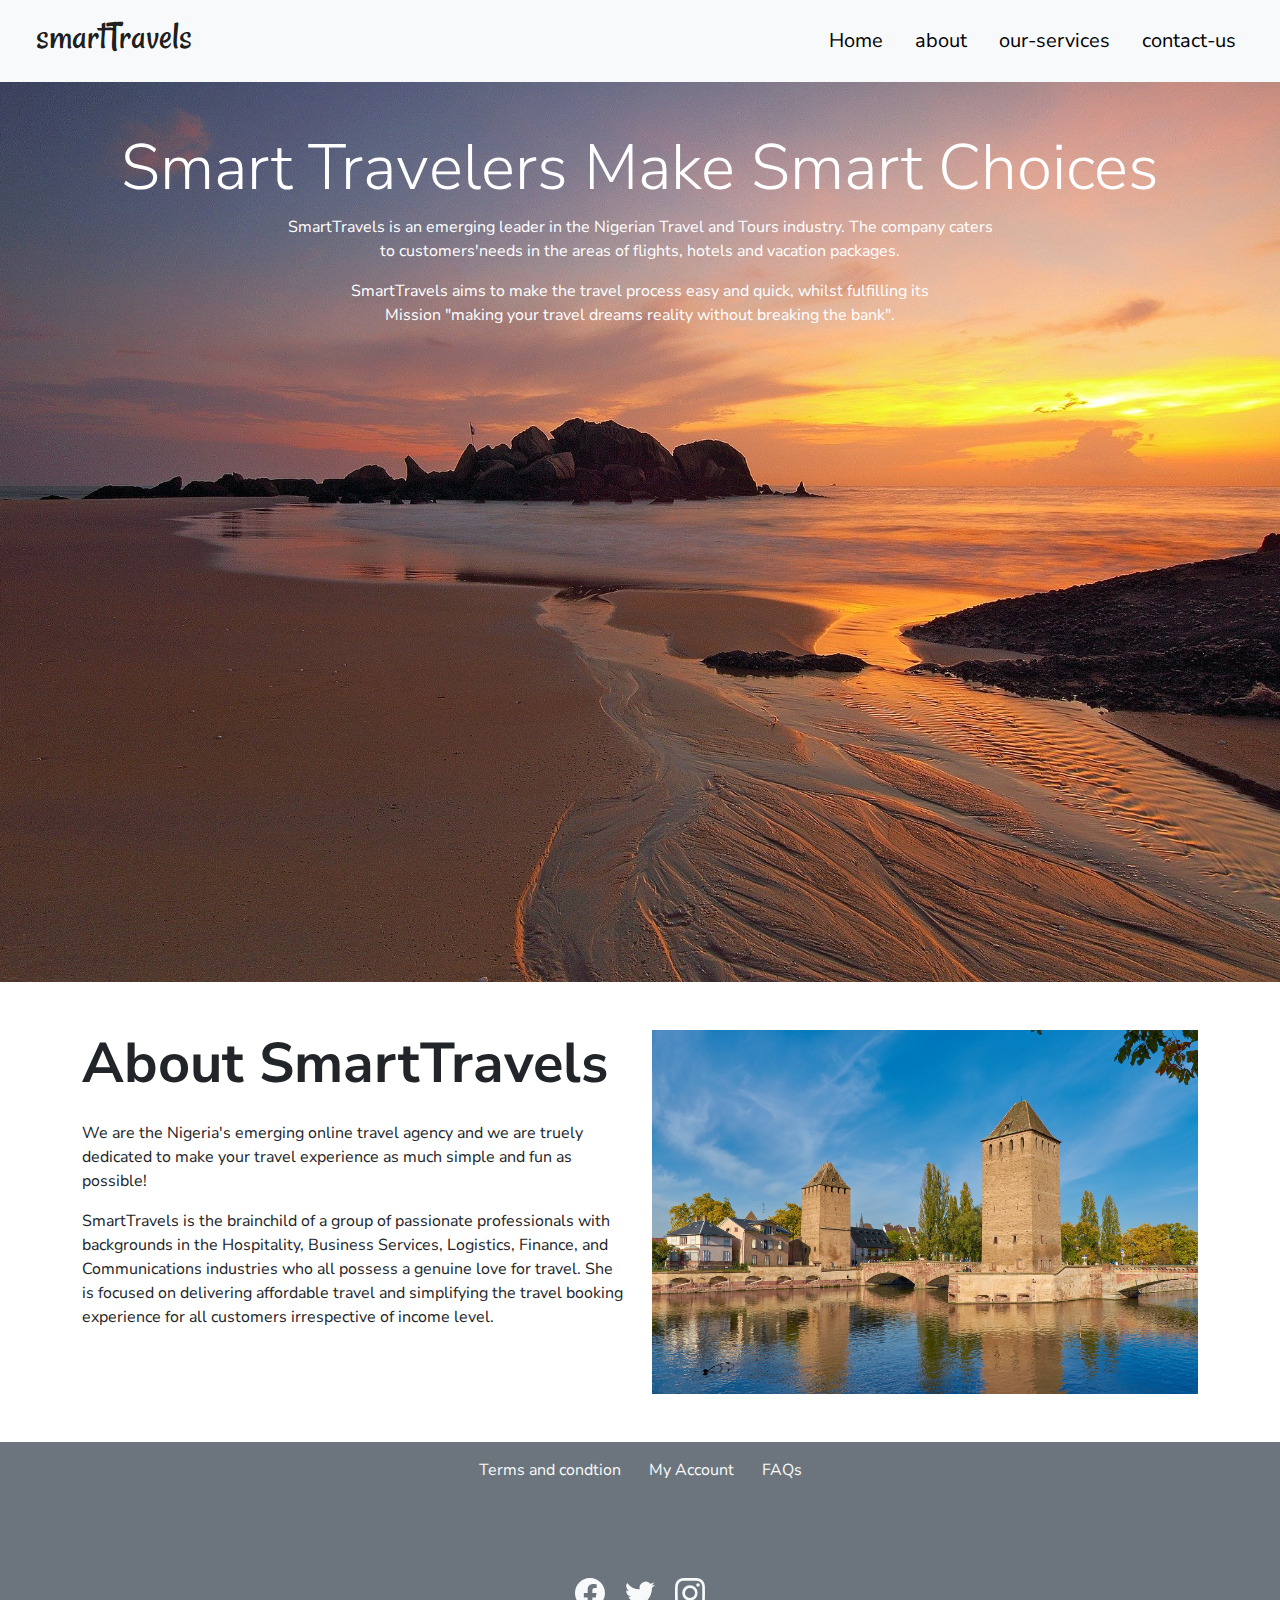
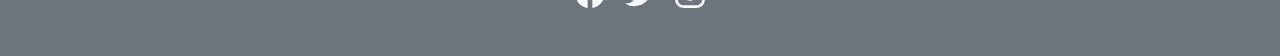
<file: about.html>
<!DOCTYPE html>
<html lang="en">
<head>
    <meta charset="UTF-8">
    <meta http-equiv="X-UA-Compatible" content="IE=edge">
    <meta name="viewport" content="width=device-width, initial-scale=1.0">
    <title>about</title>
    <link rel="stylesheet" href="./css/bootstrap.min.css">
    <link rel="stylesheet" href="./css/style.css">
</head>
<body>
    <nav class="navbar navbar-expand-lg navbar-light bg-light px-4">
        <div class="container-fluid">
          <a class="navbar-brand" href="./index.html"><h1>smartTravels</h1></a>
          <button class="navbar-toggler" type="button" data-bs-toggle="collapse" data-bs-target="#navbarSupportedContent" aria-controls="navbarSupportedContent" aria-expanded="false" aria-label="Toggle navigation">
            <span class="navbar-toggler-icon"></span>
          </button>
          <div class="collapse navbar-collapse" id="navbarSupportedContent">
            <ul class="navbar-nav ms-auto">
              <li class="nav-item">
                <a class="nav-link active text-black fs-5 pe-4" aria-current="page" href="./index.html">Home</a>
              </li>
              <li class="nav-item">
                <a class="nav-link active text-black fs-5 pe-4" href="./about.html">about</a>
              </li>
              <li class="nav-item">
                <a class="nav-link active text-black fs-5 pe-4" href="./our-services.html">our-services</a>
              </li>
              <li class="nav-item">
                <a class="nav-link active text-black fs-5" href="./contact-us.html">contact-us</a>
              </li>
            </ul>
          </div>
        </div>
      </nav>
    <section class="about-bgd vh-100 text-white text-center">
        <div>
            <h2 class="display-3 pt-5">Smart Travelers Make Smart Choices</h2>
            <p>SmartTravels is an emerging leader in the Nigerian Travel and Tours industry. 
                The company caters  <br> to customers'needs in the areas of flights, hotels and 
                vacation packages.</p>
            <p>SmartTravels aims to make the travel process easy and quick, whilst 
                fulfilling its <br>Mission "making your travel dreams reality without breaking the bank".</p>
        </div>
    </section>
    <section class="container py-5">
        <div class="row">
            <div class="col-12 col-md-12 col-lg-6">
                <h2 class="display-4 pb-3 fw-bold">About SmartTravels</h2>
                <p>We are the Nigeria's emerging online travel agency and we are truely dedicated 
                    to make your travel experience as much simple and fun as possible!</p>
                <p>SmartTravels is the brainchild of a group of passionate professionals with 
                    backgrounds in the Hospitality, Business Services, Logistics, Finance, 
                    and Communications industries who all possess a genuine love for travel.
                    She is focused on delivering affordable travel and simplifying the travel booking 
                    experience for all customers irrespective of income level.</p>
            </div>
            <div class="col-12 col-md-12 col-lg-6">
                <img src="./images/place.jpg" alt="image of a place" class="img-fluid">
            </div>
        </div>
    </section>
    <footer class="bg-secondary text-light text-center pt-3 pb-5">
        <div class="pb-5">
            <span>Terms and condtion</span>
            <span class="px-4">My Account</span>
            <span>FAQs</span>
        </div>
        <div class="pt-5">
            <span><svg xmlns="http://www.w3.org/2000/svg" width="30" height="30" fill="currentColor" class="bi bi-facebook" viewBox="0 0 16 16">
                <path d="M16 8.049c0-4.446-3.582-8.05-8-8.05C3.58 0-.002 3.603-.002 8.05c0 4.017 2.926 7.347 6.75 7.951v-5.625h-2.03V8.05H6.75V6.275c0-2.017 1.195-3.131 3.022-3.131.876 0 1.791.157 1.791.157v1.98h-1.009c-.993 0-1.303.621-1.303 1.258v1.51h2.218l-.354 2.326H9.25V16c3.824-.604 6.75-3.934 6.75-7.951z"/>
                </svg> </span>
           <span class="px-3"><svg xmlns="http://www.w3.org/2000/svg" width="30" height="30" fill="currentColor" class="bi bi-twitter" viewBox="0 0 16 16">
            <path d="M5.026 15c6.038 0 9.341-5.003 9.341-9.334 0-.14 0-.282-.006-.422A6.685 6.685 0 0 0 16 3.542a6.658 6.658 0 0 1-1.889.518 3.301 3.301 0 0 0 1.447-1.817 6.533 6.533 0 0 1-2.087.793A3.286 3.286 0 0 0 7.875 6.03a9.325 9.325 0 0 1-6.767-3.429 3.289 3.289 0 0 0 1.018 4.382A3.323 3.323 0 0 1 .64 6.575v.045a3.288 3.288 0 0 0 2.632 3.218 3.203 3.203 0 0 1-.865.115 3.23 3.23 0 0 1-.614-.057 3.283 3.283 0 0 0 3.067 2.277A6.588 6.588 0 0 1 .78 13.58a6.32 6.32 0 0 1-.78-.045A9.344 9.344 0 0 0 5.026 15z"/>
            </svg></span>
            <span><svg xmlns="http://www.w3.org/2000/svg" width="30" height="30" fill="currentColor" class="bi bi-instagram" viewBox="0 0 16 16">
                <path d="M8 0C5.829 0 5.556.01 4.703.048 3.85.088 3.269.222 2.76.42a3.917 3.917 0 0 0-1.417.923A3.927 3.927 0 0 0 .42 2.76C.222 3.268.087 3.85.048 4.7.01 5.555 0 5.827 0 8.001c0 2.172.01 2.444.048 3.297.04.852.174 1.433.372 1.942.205.526.478.972.923 1.417.444.445.89.719 1.416.923.51.198 1.09.333 1.942.372C5.555 15.99 5.827 16 8 16s2.444-.01 3.298-.048c.851-.04 1.434-.174 1.943-.372a3.916 3.916 0 0 0 1.416-.923c.445-.445.718-.891.923-1.417.197-.509.332-1.09.372-1.942C15.99 10.445 16 10.173 16 8s-.01-2.445-.048-3.299c-.04-.851-.175-1.433-.372-1.941a3.926 3.926 0 0 0-.923-1.417A3.911 3.911 0 0 0 13.24.42c-.51-.198-1.092-.333-1.943-.372C10.443.01 10.172 0 7.998 0h.003zm-.717 1.442h.718c2.136 0 2.389.007 3.232.046.78.035 1.204.166 1.486.275.373.145.64.319.92.599.28.28.453.546.598.92.11.281.24.705.275 1.485.039.843.047 1.096.047 3.231s-.008 2.389-.047 3.232c-.035.78-.166 1.203-.275 1.485a2.47 2.47 0 0 1-.599.919c-.28.28-.546.453-.92.598-.28.11-.704.24-1.485.276-.843.038-1.096.047-3.232.047s-2.39-.009-3.233-.047c-.78-.036-1.203-.166-1.485-.276a2.478 2.478 0 0 1-.92-.598 2.48 2.48 0 0 1-.6-.92c-.109-.281-.24-.705-.275-1.485-.038-.843-.046-1.096-.046-3.233 0-2.136.008-2.388.046-3.231.036-.78.166-1.204.276-1.486.145-.373.319-.64.599-.92.28-.28.546-.453.92-.598.282-.11.705-.24 1.485-.276.738-.034 1.024-.044 2.515-.045v.002zm4.988 1.328a.96.96 0 1 0 0 1.92.96.96 0 0 0 0-1.92zm-4.27 1.122a4.109 4.109 0 1 0 0 8.217 4.109 4.109 0 0 0 0-8.217zm0 1.441a2.667 2.667 0 1 1 0 5.334 2.667 2.667 0 0 1 0-5.334z"/>
              </svg></span>
        </div>
    </footer>
    <script src="./script/bootstrap.min.js"></script>
</body>
</html>
</file>
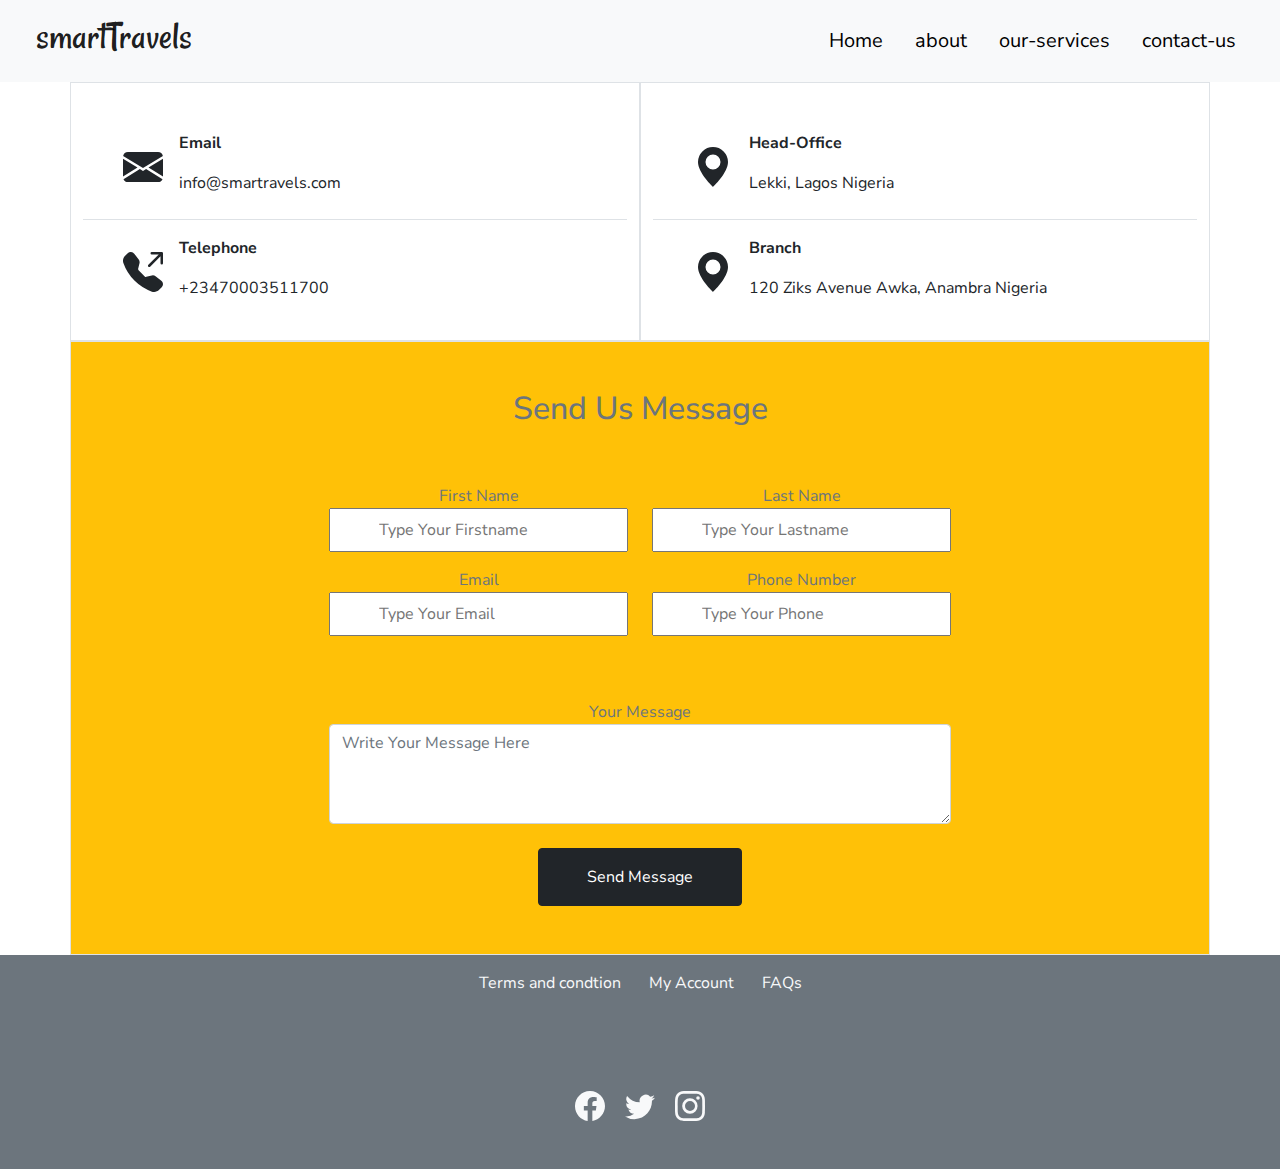
<file: contact-us.html>
<!DOCTYPE html>
<html lang="en">
<head>
    <meta charset="UTF-8">
    <meta http-equiv="X-UA-Compatible" content="IE=edge">
    <meta name="viewport" content="width=device-width, initial-scale=1.0">
    <title>Contact-Us</title>
    <link rel="stylesheet" href="./css/bootstrap.min.css">
    <link rel="stylesheet" href="./css/style.css">
</head>
<body>
    <nav class="navbar navbar-expand-lg navbar-light bg-light px-4">
        <div class="container-fluid">
          <a class="navbar-brand" href="./index.html"><h1>smartTravels</h1></a>
          <button class="navbar-toggler" type="button" data-bs-toggle="collapse" data-bs-target="#navbarSupportedContent" aria-controls="navbarSupportedContent" aria-expanded="false" aria-label="Toggle navigation">
            <span class="navbar-toggler-icon"></span>
          </button>
          <div class="collapse navbar-collapse" id="navbarSupportedContent">
            <ul class="navbar-nav ms-auto">
              <li class="nav-item">
                <a class="nav-link active text-black fs-5 pe-4" aria-current="page" href="./index.html">Home</a>
              </li>
              <li class="nav-item">
                <a class="nav-link active text-black fs-5 pe-4" href="./about.html">about</a>
              </li>
              <li class="nav-item">
                <a class="nav-link active text-black fs-5 pe-4" href="./our-services.html">our-services</a>
              </li>
              <li class="nav-item">
                <a class="nav-link active text-black fs-5" href="./contact-us.html">contact-us</a>
              </li>
            </ul>
          </div>
        </div>
      </nav>
    <section class="bg-white">
        <div class="container">
            <div class="row">
                <div class="col-12 col-md-12 col-lg-6 col-xxl-6 bg-white border">
                    <div class="container pt-5 pb-2 d-flex border-bottom">
                        <div class="p-3">
                            <svg xmlns="http://www.w3.org/2000/svg" width="40" height="40" fill="currentColor" class="bi bi-envelope-fill" viewBox="0 0 16 16">
                                <path d="M.05 3.555A2 2 0 0 1 2 2h12a2 2 0 0 1 1.95 1.555L8 8.414.05 3.555zM0 4.697v7.104l5.803-3.558L0 4.697zM6.761 8.83l-6.57 4.027A2 2 0 0 0 2 14h12a2 2 0 0 0 1.808-1.144l-6.57-4.027L8 9.586l-1.239-.757zm3.436-.586L16 11.801V4.697l-5.803 3.546z"/>
                            </svg>
                        </div>
                        <div>
                            <p class="fw-bold">Email</p>
                            <p>info@smartravels.com</p>
                        </div>
                    </div>
                    <div class="container pt-3 pb-4 d-flex">
                        <div class="p-3">
                            <svg xmlns="http://www.w3.org/2000/svg" width="40" height="40" fill="currentColor" class="bi bi-telephone-outbound-fill" viewBox="0 0 16 16">
                                <path fill-rule="evenodd" d="M1.885.511a1.745 1.745 0 0 1 2.61.163L6.29 2.98c.329.423.445.974.315 1.494l-.547 2.19a.678.678 0 0 0 .178.643l2.457 2.457a.678.678 0 0 0 .644.178l2.189-.547a1.745 1.745 0 0 1 1.494.315l2.306 1.794c.829.645.905 1.87.163 2.611l-1.034 1.034c-.74.74-1.846 1.065-2.877.702a18.634 18.634 0 0 1-7.01-4.42 18.634 18.634 0 0 1-4.42-7.009c-.362-1.03-.037-2.137.703-2.877L1.885.511zM11 .5a.5.5 0 0 1 .5-.5h4a.5.5 0 0 1 .5.5v4a.5.5 0 0 1-1 0V1.707l-4.146 4.147a.5.5 0 0 1-.708-.708L14.293 1H11.5a.5.5 0 0 1-.5-.5z"/>
                            </svg>
                        </div>
                        <div>
                            <p class="fw-bold">Telephone</p>
                            <p>+23470003511700</p>
                        </div>
                    </div>
                </div>
                <div class="col-12 col-md-12 col-lg-6 col-xxl-6 bg-white border">
                    <div class="container pt-5 pb-2 d-flex border-bottom">
                        <div class="p-3">
                            <svg xmlns="http://www.w3.org/2000/svg" width="40" height="40" fill="currentColor" class="bi bi-geo-alt-fill" viewBox="0 0 16 16">
                                <path d="M8 16s6-5.686 6-10A6 6 0 0 0 2 6c0 4.314 6 10 6 10zm0-7a3 3 0 1 1 0-6 3 3 0 0 1 0 6z"/>
                              </svg>
                        </div>
                        <div>
                            <p class="fw-bold">Head-Office</p>
                            <p>Lekki, Lagos Nigeria</p>
                        </div>
                    </div>
                    <div class="container pt-3 pb-4 d-flex">
                        <div class="p-3">
                            <svg xmlns="http://www.w3.org/2000/svg" width="40" height="40" fill="currentColor" class="bi bi-geo-alt-fill" viewBox="0 0 16 16">
                                <path d="M8 16s6-5.686 6-10A6 6 0 0 0 2 6c0 4.314 6 10 6 10zm0-7a3 3 0 1 1 0-6 3 3 0 0 1 0 6z"/>
                              </svg>
                        </div>
                        <div>
                            <p class="fw-bold">Branch</p>
                            <p>120 Ziks Avenue Awka, Anambra Nigeria</p>
                        </div>
                    </div>
                </div>
            </div>
        </div>
    </section>
    <section>
        <div class="container text-secondary text-center border bg-warning">
            <h2 class="py-5">Send Us Message</h2>
            <div class="container d-flex justify-content-md-center">
                <form action="submit">
                    <div class="row">
                        <div class="col-12 col-md-6">
                            <label for="">First Name</label><br>
                            <input type="text" placeholder="Type Your Firstname" class="py-2 px-5">
                        </div>
                        <div class="col-12 col-md-6">
                            <label for="">Last Name</label><br>
                            <input type="text" placeholder="Type Your Lastname" class="py-2 px-5">
                        </div>
                    </div>
                    <div class="row py-3">
                        <div class="col-12 col-md-6">
                            <label for="">Email</label><br>
                            <input type="text" placeholder="Type Your Email" class="py-2 px-5">
                        </div>
                        <div class="col-12 col-md-6">
                            <label for="">Phone Number</label><br>
                            <input type="text" placeholder="Type Your Phone" class="py-2 px-5">
                        </div>
                    </div>
                    <div class="row pt-5">
                        <div>
                            <label for="">Your Message</label><br>
                            <textarea name="" id=""  placeholder="Write Your Message Here" style="height: 100px" class="form-control"></textarea>
                        </div>
                    </div>
                    <div class="text-center pb-5 pt-4">
                        <button class="btn btn-dark py-3 px-5">Send Message</button>
                    </div>
                </form>
            </div>
        </div>
    </section>
    <footer class="bg-secondary text-light text-center pt-3 pb-5">
        <div class="pb-5">
            <span>Terms and condtion</span>
            <span class="px-4">My Account</span>
            <span>FAQs</span>
        </div>
        <div class="pt-5">
            <span><svg xmlns="http://www.w3.org/2000/svg" width="30" height="30" fill="currentColor" class="bi bi-facebook" viewBox="0 0 16 16">
                <path d="M16 8.049c0-4.446-3.582-8.05-8-8.05C3.58 0-.002 3.603-.002 8.05c0 4.017 2.926 7.347 6.75 7.951v-5.625h-2.03V8.05H6.75V6.275c0-2.017 1.195-3.131 3.022-3.131.876 0 1.791.157 1.791.157v1.98h-1.009c-.993 0-1.303.621-1.303 1.258v1.51h2.218l-.354 2.326H9.25V16c3.824-.604 6.75-3.934 6.75-7.951z"/>
                </svg> </span>
           <span class="px-3"><svg xmlns="http://www.w3.org/2000/svg" width="30" height="30" fill="currentColor" class="bi bi-twitter" viewBox="0 0 16 16">
            <path d="M5.026 15c6.038 0 9.341-5.003 9.341-9.334 0-.14 0-.282-.006-.422A6.685 6.685 0 0 0 16 3.542a6.658 6.658 0 0 1-1.889.518 3.301 3.301 0 0 0 1.447-1.817 6.533 6.533 0 0 1-2.087.793A3.286 3.286 0 0 0 7.875 6.03a9.325 9.325 0 0 1-6.767-3.429 3.289 3.289 0 0 0 1.018 4.382A3.323 3.323 0 0 1 .64 6.575v.045a3.288 3.288 0 0 0 2.632 3.218 3.203 3.203 0 0 1-.865.115 3.23 3.23 0 0 1-.614-.057 3.283 3.283 0 0 0 3.067 2.277A6.588 6.588 0 0 1 .78 13.58a6.32 6.32 0 0 1-.78-.045A9.344 9.344 0 0 0 5.026 15z"/>
            </svg></span>
            <span><svg xmlns="http://www.w3.org/2000/svg" width="30" height="30" fill="currentColor" class="bi bi-instagram" viewBox="0 0 16 16">
                <path d="M8 0C5.829 0 5.556.01 4.703.048 3.85.088 3.269.222 2.76.42a3.917 3.917 0 0 0-1.417.923A3.927 3.927 0 0 0 .42 2.76C.222 3.268.087 3.85.048 4.7.01 5.555 0 5.827 0 8.001c0 2.172.01 2.444.048 3.297.04.852.174 1.433.372 1.942.205.526.478.972.923 1.417.444.445.89.719 1.416.923.51.198 1.09.333 1.942.372C5.555 15.99 5.827 16 8 16s2.444-.01 3.298-.048c.851-.04 1.434-.174 1.943-.372a3.916 3.916 0 0 0 1.416-.923c.445-.445.718-.891.923-1.417.197-.509.332-1.09.372-1.942C15.99 10.445 16 10.173 16 8s-.01-2.445-.048-3.299c-.04-.851-.175-1.433-.372-1.941a3.926 3.926 0 0 0-.923-1.417A3.911 3.911 0 0 0 13.24.42c-.51-.198-1.092-.333-1.943-.372C10.443.01 10.172 0 7.998 0h.003zm-.717 1.442h.718c2.136 0 2.389.007 3.232.046.78.035 1.204.166 1.486.275.373.145.64.319.92.599.28.28.453.546.598.92.11.281.24.705.275 1.485.039.843.047 1.096.047 3.231s-.008 2.389-.047 3.232c-.035.78-.166 1.203-.275 1.485a2.47 2.47 0 0 1-.599.919c-.28.28-.546.453-.92.598-.28.11-.704.24-1.485.276-.843.038-1.096.047-3.232.047s-2.39-.009-3.233-.047c-.78-.036-1.203-.166-1.485-.276a2.478 2.478 0 0 1-.92-.598 2.48 2.48 0 0 1-.6-.92c-.109-.281-.24-.705-.275-1.485-.038-.843-.046-1.096-.046-3.233 0-2.136.008-2.388.046-3.231.036-.78.166-1.204.276-1.486.145-.373.319-.64.599-.92.28-.28.546-.453.92-.598.282-.11.705-.24 1.485-.276.738-.034 1.024-.044 2.515-.045v.002zm4.988 1.328a.96.96 0 1 0 0 1.92.96.96 0 0 0 0-1.92zm-4.27 1.122a4.109 4.109 0 1 0 0 8.217 4.109 4.109 0 0 0 0-8.217zm0 1.441a2.667 2.667 0 1 1 0 5.334 2.667 2.667 0 0 1 0-5.334z"/>
              </svg></span>
        </div>
    </footer>
    <script src="./script/bootstrap.min.js"></script>
</body>
</html>
</file>
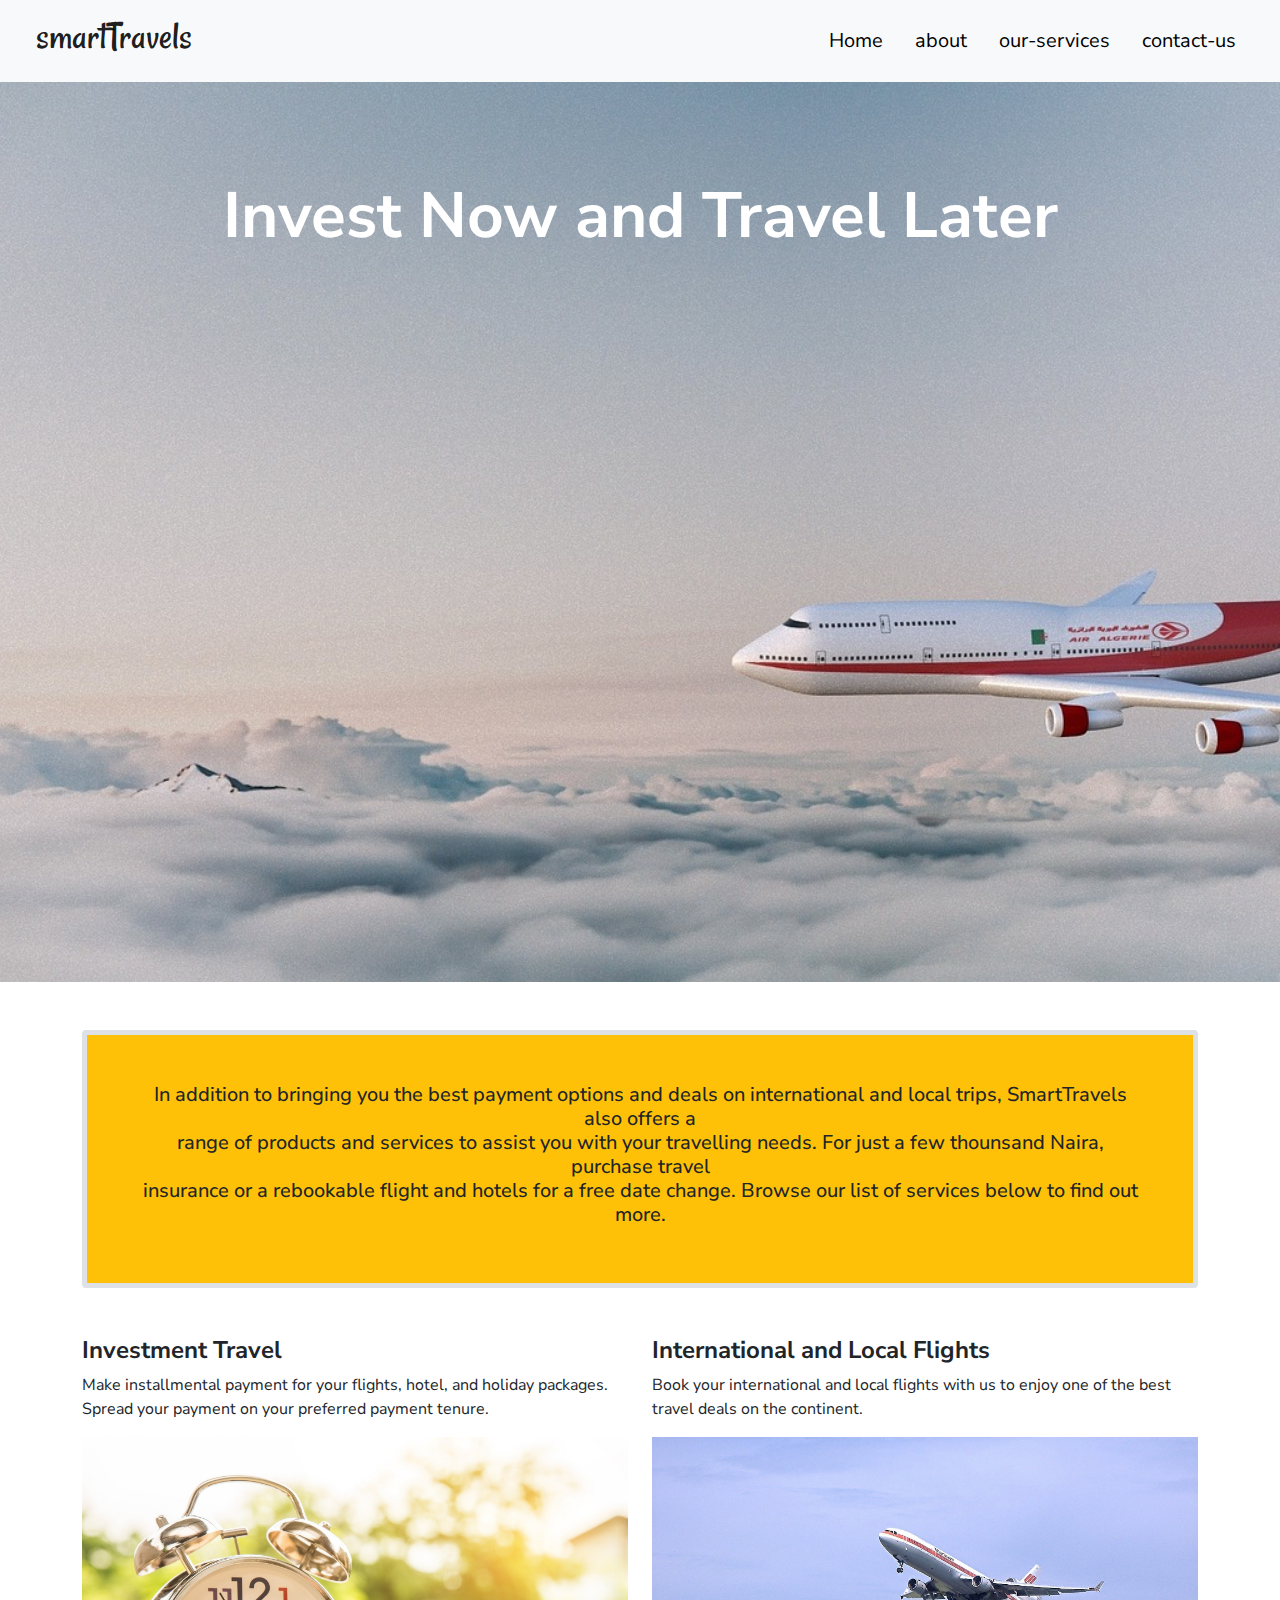
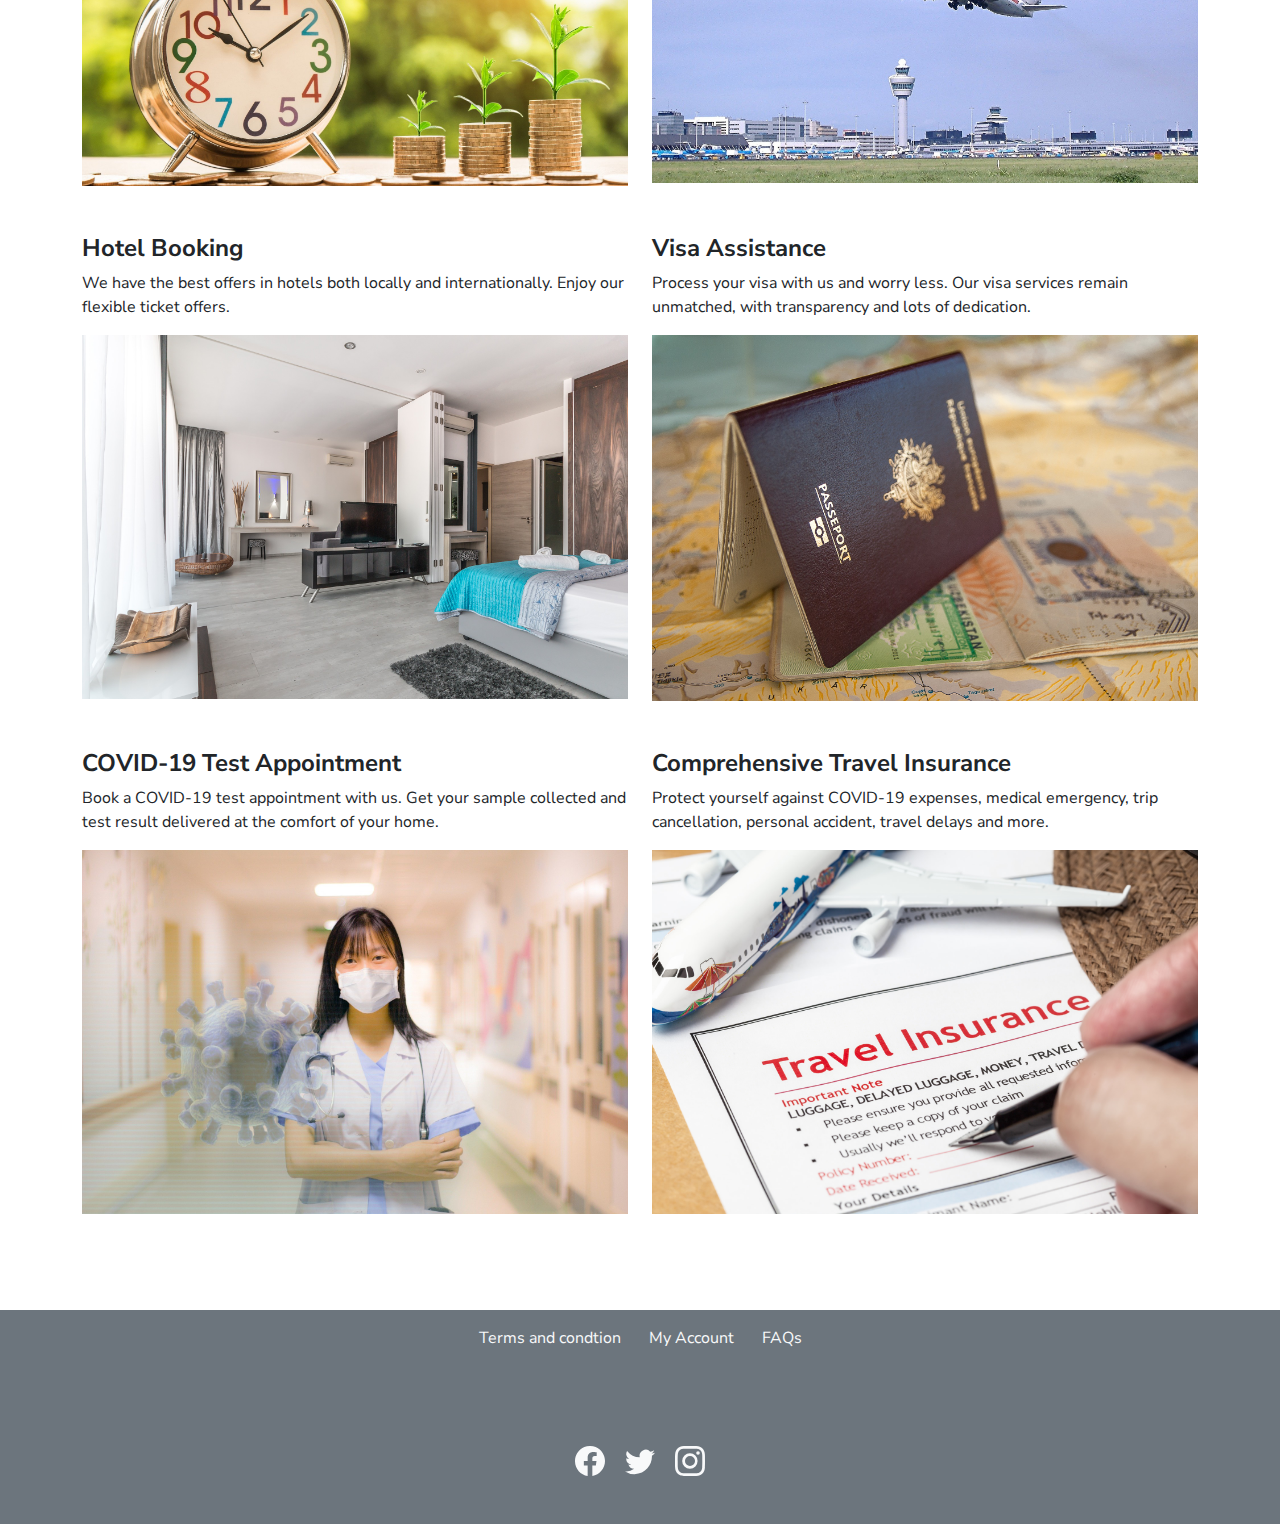
<file: our-services.html>
<!DOCTYPE html>
<html lang="en">
<head>
    <meta charset="UTF-8">
    <meta http-equiv="X-UA-Compatible" content="IE=edge">
    <meta name="viewport" content="width=device-width, initial-scale=1.0">
    <title>0ur-services</title>
    <link rel="stylesheet" href="./css/bootstrap.min.css">
    <link rel="stylesheet" href="./css/style.css">
</head>
<body>
    <nav class="navbar navbar-expand-lg navbar-light bg-light px-4">
        <div class="container-fluid">
          <a class="navbar-brand" href="./index.html"><h1>smartTravels</h1></a>
          <button class="navbar-toggler" type="button" data-bs-toggle="collapse" data-bs-target="#navbarSupportedContent" aria-controls="navbarSupportedContent" aria-expanded="false" aria-label="Toggle navigation">
            <span class="navbar-toggler-icon"></span>
          </button>
          <div class="collapse navbar-collapse" id="navbarSupportedContent">
            <ul class="navbar-nav ms-auto">
              <li class="nav-item">
                <a class="nav-link active text-black fs-5 pe-4" aria-current="page" href="./index.html">Home</a>
              </li>
              <li class="nav-item">
                <a class="nav-link active text-black fs-5 pe-4" href="./about.html">about</a>
              </li>
              <li class="nav-item">
                <a class="nav-link active text-black fs-5 pe-4" href="./our-services.html">our-services</a>
              </li>
              <li class="nav-item">
                <a class="nav-link active text-black fs-5" href="./contact-us.html">contact-us</a>
              </li>
            </ul>
          </div>
        </div>
      </nav>
    <section class="service-bgd vh-100 text-center">
        <div class="pt-5">
            <h2 class="text-white display-3 fw-bold pt-5">Invest Now and Travel Later</h2>
        </div>
    </section>
    <section>
        <div class="container pt-5">
            <div class="container text-center p-5 bg-warning border rounded border-5">
                <h6 class="fs-5">In addition to bringing you the best payment options and deals on international
                    and local trips, SmartTravels also offers a <br> range of products and services to 
                    assist you with your travelling needs. For just a few thounsand Naira, purchase
                    travel <br> insurance or a rebookable flight and hotels for a free date change.
                    Browse our list of services below to find out more.</h6>
            </div>
            <div class="row py-5">
                <div class="col-15 col-md-6 col-lg-6">
                    <h4 class="fw-bold">Investment Travel</h4>
                    <p>Make installmental payment for your flights, hotel, and holiday packages.
                        Spread your payment on your preferred payment tenure.</p>
                    <img src="./images/invest-now.jpg" alt="invest-image" class="img-fluid pb-5">
                </div>
                <div class="col-15 col-md-6 col-lg-6">
                    <h4 class="fw-bold">International and Local Flights</h4>
                    <p>Book your international and local flights with us to enjoy
                        one of the best travel deals on the continent.</p>
                    <img src="./images/aviator.jpg" alt="invest-image" class="img-fluid pb-5">
                </div>
                <div class="col-15 col-md-6 col-lg-6">
                    <h4 class="fw-bold">Hotel Booking</h4>
                    <p>We have the best offers in hotels both locally and internationally.
                        Enjoy our flexible ticket offers.
                    </p>
                    <img src="./images/accomodation.jpg" alt="invest-image" class="img-fluid pb-5">
                </div>
                <div class="col-15 col-md-6 col-lg-6">
                    <h4 class="fw-bold">Visa Assistance</h4>
                    <p>Process your visa with us and worry less. Our visa services remain 
                        unmatched, with transparency and lots of dedication.</p>
                    <img src="./images/visa1.jpg" alt="invest-image" class="img-fluid pb-5">
                </div>
                <div class="col-15 col-md-6 col-lg-6">
                    <h4 class="fw-bold">COVID-19 Test Appointment</h4>
                    <p>Book a COVID-19 test appointment with us.
                        Get your sample collected and test result delivered at the comfort of your home.</p>
                    <img src="./images/covid.jpg" alt="invest-image" class="img-fluid pb-5">
                </div>
                <div class="col-15 col-md-6 col-lg-6">
                    <h4 class="fw-bold">Comprehensive Travel Insurance</h4>
                    <p>Protect yourself against COVID-19 expenses, medical emergency, 
                        trip cancellation, personal accident, travel delays and more.</p>
                    <img src="./images/best-travel-insurance.jpg" alt="invest-image" class="img-fluid pb-5">
                </div>
            </div>
        </div>
    </section>
    <footer class="bg-secondary text-light text-center pt-3 pb-5">
        <div class="pb-5">
            <span>Terms and condtion</span>
            <span class="px-4">My Account</span>
            <span>FAQs</span>
        </div>
        <div class="pt-5">
            <span><svg xmlns="http://www.w3.org/2000/svg" width="30" height="30" fill="currentColor" class="bi bi-facebook" viewBox="0 0 16 16">
                <path d="M16 8.049c0-4.446-3.582-8.05-8-8.05C3.58 0-.002 3.603-.002 8.05c0 4.017 2.926 7.347 6.75 7.951v-5.625h-2.03V8.05H6.75V6.275c0-2.017 1.195-3.131 3.022-3.131.876 0 1.791.157 1.791.157v1.98h-1.009c-.993 0-1.303.621-1.303 1.258v1.51h2.218l-.354 2.326H9.25V16c3.824-.604 6.75-3.934 6.75-7.951z"/>
                </svg> </span>
           <span class="px-3"><svg xmlns="http://www.w3.org/2000/svg" width="30" height="30" fill="currentColor" class="bi bi-twitter" viewBox="0 0 16 16">
            <path d="M5.026 15c6.038 0 9.341-5.003 9.341-9.334 0-.14 0-.282-.006-.422A6.685 6.685 0 0 0 16 3.542a6.658 6.658 0 0 1-1.889.518 3.301 3.301 0 0 0 1.447-1.817 6.533 6.533 0 0 1-2.087.793A3.286 3.286 0 0 0 7.875 6.03a9.325 9.325 0 0 1-6.767-3.429 3.289 3.289 0 0 0 1.018 4.382A3.323 3.323 0 0 1 .64 6.575v.045a3.288 3.288 0 0 0 2.632 3.218 3.203 3.203 0 0 1-.865.115 3.23 3.23 0 0 1-.614-.057 3.283 3.283 0 0 0 3.067 2.277A6.588 6.588 0 0 1 .78 13.58a6.32 6.32 0 0 1-.78-.045A9.344 9.344 0 0 0 5.026 15z"/>
            </svg></span>
            <span><svg xmlns="http://www.w3.org/2000/svg" width="30" height="30" fill="currentColor" class="bi bi-instagram" viewBox="0 0 16 16">
                <path d="M8 0C5.829 0 5.556.01 4.703.048 3.85.088 3.269.222 2.76.42a3.917 3.917 0 0 0-1.417.923A3.927 3.927 0 0 0 .42 2.76C.222 3.268.087 3.85.048 4.7.01 5.555 0 5.827 0 8.001c0 2.172.01 2.444.048 3.297.04.852.174 1.433.372 1.942.205.526.478.972.923 1.417.444.445.89.719 1.416.923.51.198 1.09.333 1.942.372C5.555 15.99 5.827 16 8 16s2.444-.01 3.298-.048c.851-.04 1.434-.174 1.943-.372a3.916 3.916 0 0 0 1.416-.923c.445-.445.718-.891.923-1.417.197-.509.332-1.09.372-1.942C15.99 10.445 16 10.173 16 8s-.01-2.445-.048-3.299c-.04-.851-.175-1.433-.372-1.941a3.926 3.926 0 0 0-.923-1.417A3.911 3.911 0 0 0 13.24.42c-.51-.198-1.092-.333-1.943-.372C10.443.01 10.172 0 7.998 0h.003zm-.717 1.442h.718c2.136 0 2.389.007 3.232.046.78.035 1.204.166 1.486.275.373.145.64.319.92.599.28.28.453.546.598.92.11.281.24.705.275 1.485.039.843.047 1.096.047 3.231s-.008 2.389-.047 3.232c-.035.78-.166 1.203-.275 1.485a2.47 2.47 0 0 1-.599.919c-.28.28-.546.453-.92.598-.28.11-.704.24-1.485.276-.843.038-1.096.047-3.232.047s-2.39-.009-3.233-.047c-.78-.036-1.203-.166-1.485-.276a2.478 2.478 0 0 1-.92-.598 2.48 2.48 0 0 1-.6-.92c-.109-.281-.24-.705-.275-1.485-.038-.843-.046-1.096-.046-3.233 0-2.136.008-2.388.046-3.231.036-.78.166-1.204.276-1.486.145-.373.319-.64.599-.92.28-.28.546-.453.92-.598.282-.11.705-.24 1.485-.276.738-.034 1.024-.044 2.515-.045v.002zm4.988 1.328a.96.96 0 1 0 0 1.92.96.96 0 0 0 0-1.92zm-4.27 1.122a4.109 4.109 0 1 0 0 8.217 4.109 4.109 0 0 0 0-8.217zm0 1.441a2.667 2.667 0 1 1 0 5.334 2.667 2.667 0 0 1 0-5.334z"/>
              </svg></span>
        </div>
    </footer>
    <script src="./script/bootstrap.min.js"></script>
</body>
</html>
</file>
<file: css/style.css>
@import url('https://fonts.googleapis.com/css2?family=Bonheur+Royale&family=Rancho&display=swap');
@import url('https://fonts.googleapis.com/css2?family=Nunito+Sans&display=swap');

*, html, body {
    margin: 0;
    padding: 0;
    box-sizing: border-box;
    font-family: 'Nunito Sans', sans-serif;
}

nav h1 {
    font-family: 'Rancho', cursive;
    /*font-family: 'Bonheur Royale', cursive;*/
}

.bgd-image {
    background-image: url('../images/invest.jpg');
    background-repeat: no-repeat;
    background-size: cover;
    background-position: 30% 0;
}

.align-bottom {
    position: absolute;
    bottom: -11%;
    right: 0;
    left: 0;
}

.about-bgd {
    height: 100vh;
    background-image: url('../images/sunset.jpg');
    background-repeat: no-repeat;
    background-size: cover;
    background-position: 50% 0;
}

.service-bgd {
    background-image: url('../images/airplane.jpg');
    background-repeat: no-repeat;
    background-size: cover;background-position: 0 85%;
}
</file>
